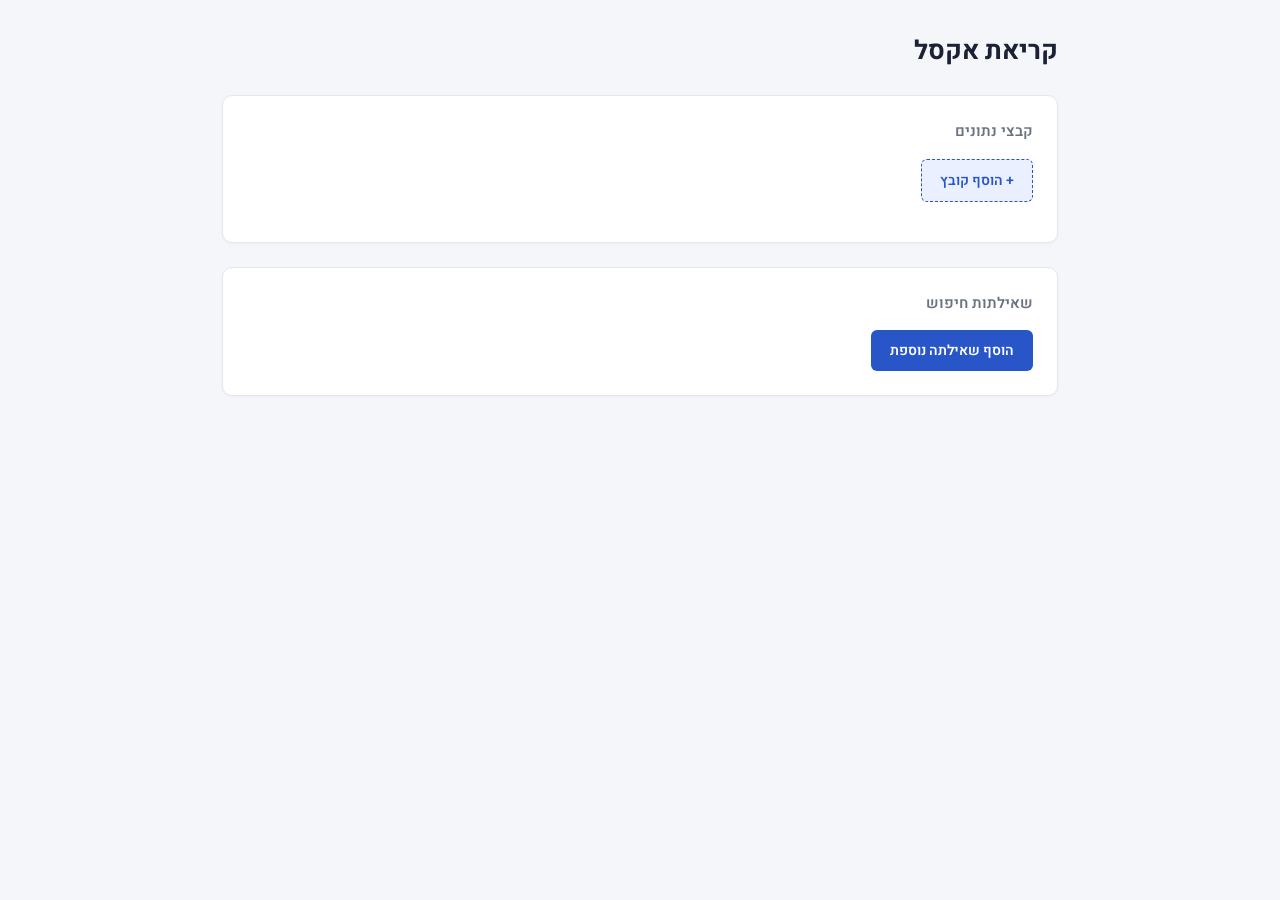
<file: index.html>
<!DOCTYPE html>
<html lang="en">

<head>
    <meta charset="UTF-8">
    <meta name="viewport" content="width=device-width, initial-scale=1.0">
    <link rel="preconnect" href="https://fonts.googleapis.com">
    <link href="https://fonts.googleapis.com/css2?family=Heebo:wght@400;500;600;700&display=swap" rel="stylesheet">
    <link rel="stylesheet" href="styles.css">
    <script src="https://cdn.sheetjs.com/xlsx-latest/package/dist/xlsx.full.min.js"></script>
    <title>קריאת אקסל</title>
</head>

<body>

    <h1>קריאת אקסל</h1>
    <script type="module" src="src/ui/app.js"></script>

</body>

</html>
</file>
<file: styles.css>
/* === משתני עיצוב === */
:root {
    --bg-color: #f4f6f9;
    --surface-color: #ffffff;
    --text-color: #1a2233;
    --text-muted: #6b7280;
    --border-color: #e3e7ee;

    --primary-color: #2856c9;
    --primary-hover: #1e42a3;
    --primary-light: #eaf0ff;

    --danger-color: #d64545;
    --danger-light: #fdecec;

    --income-color: #1a8f5e;
    --expense-color: #d64545;

    --radius: 10px;
    --radius-sm: 6px;
}

* { box-sizing: border-box; }

body {
    margin: 0;
    padding: 32px;
    background: var(--bg-color);
    color: var(--text-color);
    font-family: 'Heebo', sans-serif;
    direction: rtl;
    line-height: 1.5;
    max-width: 900px;
    margin-inline: auto;
}

h1 { font-size: 26px; font-weight: 700; margin: 0 0 24px 0; }

.section-block {
    background: var(--surface-color);
    border: 1px solid var(--border-color);
    border-radius: var(--radius);
    padding: 24px;
    margin-bottom: 24px;
    box-shadow: 0 1px 3px rgba(20, 30, 60, 0.04);
}

.section-title {
    font-size: 15px;
    font-weight: 600;
    color: var(--text-muted);
    margin: 0 0 16px 0;
    text-transform: none;
}

/* === כפתורים === */
button {
    font-family: inherit;
    font-size: 14px;
    font-weight: 600;
    padding: 9px 18px;
    border-radius: var(--radius-sm);
    border: 1px solid transparent;
    cursor: pointer;
    transition: all 0.15s ease;
}

.btn-primary {
    background: var(--primary-color);
    color: #fff;
}
.btn-primary:hover { background: var(--primary-hover); }

.btn-outline-danger {
    background: var(--surface-color);
    color: var(--danger-color);
    border: 1px solid var(--danger-color);
}
.btn-outline-danger:hover {
    background: var(--danger-color);
    color: #fff;
}

.icon-btn {
    width: 26px;
    height: 26px;
    padding: 0;
    border-radius: 50%;
    display: inline-flex;
    align-items: center;
    justify-content: center;
    background: transparent;
    color: var(--text-muted);
    font-size: 16px;
    line-height: 1;
    border: none;
}
.icon-btn:hover {
    background: var(--danger-light);
    color: var(--danger-color);
}

/* === העלאת קבצים === */
.file-upload-label {
    display: inline-flex;
    align-items: center;
    gap: 8px;
    background: var(--primary-light);
    color: var(--primary-color);
    border: 1px dashed var(--primary-color);
    padding: 10px 18px;
    border-radius: var(--radius-sm);
    font-weight: 600;
    font-size: 14px;
    cursor: pointer;
    margin-bottom: 16px;
    transition: background 0.15s ease;
}
.file-upload-label:hover { background: #dde8ff; }
.file-upload-input { display: none; }

.file-list { display: flex; flex-direction: column; gap: 8px; }

.file-row {
    display: flex;
    align-items: center;
    justify-content: space-between;
    padding: 10px 14px;
    background: var(--bg-color);
    border: 1px solid var(--border-color);
    border-radius: var(--radius-sm);
    font-size: 14px;
}

.file-row .file-name {
    display: flex;
    align-items: center;
    gap: 8px;
    font-weight: 500;
}

.file-row .file-icon {
    color: var(--primary-color);
    font-size: 16px;
}

/* === טופס שאילתה === */
.query-row {
    border: 1px solid var(--border-color);
    border-radius: var(--radius);
    padding: 20px;
    margin-bottom: 16px;
    background: var(--surface-color);
    position: relative;
}

.query-row-header {
    display: flex;
    justify-content: space-between;
    align-items: center;
    margin-bottom: 16px;
}

.query-row-title {
    font-size: 14px;
    font-weight: 600;
    color: var(--text-muted);
}

.fields-grid {
    display: grid;
    grid-template-columns: repeat(auto-fit, minmax(150px, 1fr));
    gap: 14px;
    margin-bottom: 18px;
}

.field {
    display: flex;
    flex-direction: column;
    gap: 6px;
}

.field label {
    font-size: 12px;
    font-weight: 600;
    color: var(--text-muted);
}

.field input[type="text"],
.field input[type="date"] {
    font-family: inherit;
    font-size: 14px;
    padding: 9px 10px;
    border: 1px solid var(--border-color);
    border-radius: var(--radius-sm);
    background: var(--surface-color);
    color: var(--text-color);
    width: 100%;
}

.field input:focus {
    outline: none;
    border-color: var(--primary-color);
    box-shadow: 0 0 0 3px rgba(40, 86, 201, 0.12);
}

.query-row-actions {
    display: flex;
    gap: 10px;
}

/* === תוצאה === */
.result-wrapper {
    margin-top: 18px;
    background: var(--bg-color);
    border-radius: var(--radius);
    border: 1px solid var(--border-color);
    overflow: hidden;
}

.result-header {
    display: flex;
    justify-content: space-between;
    align-items: center;
    padding: 14px 18px;
    background: var(--primary-light);
    border-bottom: 1px solid var(--border-color);
}

.result-title { font-size: 15px; font-weight: 700; color: var(--primary-color); }

.result-summary {
    display: flex;
    gap: 20px;
    padding: 12px 18px;
    font-size: 13px;
    color: var(--text-muted);
}

.result-summary .total {
    font-size: 15px;
    font-weight: 700;
    color: var(--text-color);
}

table {
    width: 100%;
    border-collapse: collapse;
    background: var(--surface-color);
}

th {
    color: var(--text-muted);
    font-weight: 600;
    font-size: 11px;
    text-align: right;
    padding: 8px 14px;
    border-bottom: 1px solid var(--border-color);
}

td {
    padding: 8px 14px;
    font-size: 12.5px;
    border-bottom: 1px solid var(--border-color);
}

tbody tr:hover { background: var(--bg-color); }
tbody tr:last-child td { border-bottom: none; }

td.income { color: var(--income-color); font-weight: 600; }
td.expense { color: var(--expense-color); font-weight: 600; }

/* === קבוצת שדה עם תווית === */
.field-group {
    display: flex;
    flex-direction: column;
    gap: 6px;
    margin-bottom: 16px;
}

.field-label {
    font-size: 12px;
    font-weight: 600;
    color: var(--text-muted);
}

/* === שורת קלטים מרובים (שם/אמצעי) + כפתור הוספה === */
.multi-input-row {
    display: flex;
    flex-wrap: wrap;
    gap: 8px;
    align-items: center;
}

.multi-input-row input[type="text"] {
    font-family: inherit;
    font-size: 14px;
    padding: 9px 10px;
    border: 1px solid var(--border-color);
    border-radius: var(--radius-sm);
    width: 140px;
}

.add-btn {
    width: 30px;
    height: 30px;
    padding: 0;
    border-radius: 50%;
    background: var(--primary-light);
    color: var(--primary-color);
    border: 1px dashed var(--primary-color);
    font-size: 16px;
    font-weight: 700;
    display: inline-flex;
    align-items: center;
    justify-content: center;
}
.add-btn:hover { background: #dde8ff; }

/* === טווח (סכום/תאריך) === */
.range-group {
    display: flex;
    align-items: center;
    gap: 8px;
}

.range-group input {
    font-family: inherit;
    font-size: 14px;
    padding: 9px 10px;
    border: 1px solid var(--border-color);
    border-radius: var(--radius-sm);
    flex: 1;
}

.range-dash {
    color: var(--text-muted);
    font-size: 13px;
}
</file>
